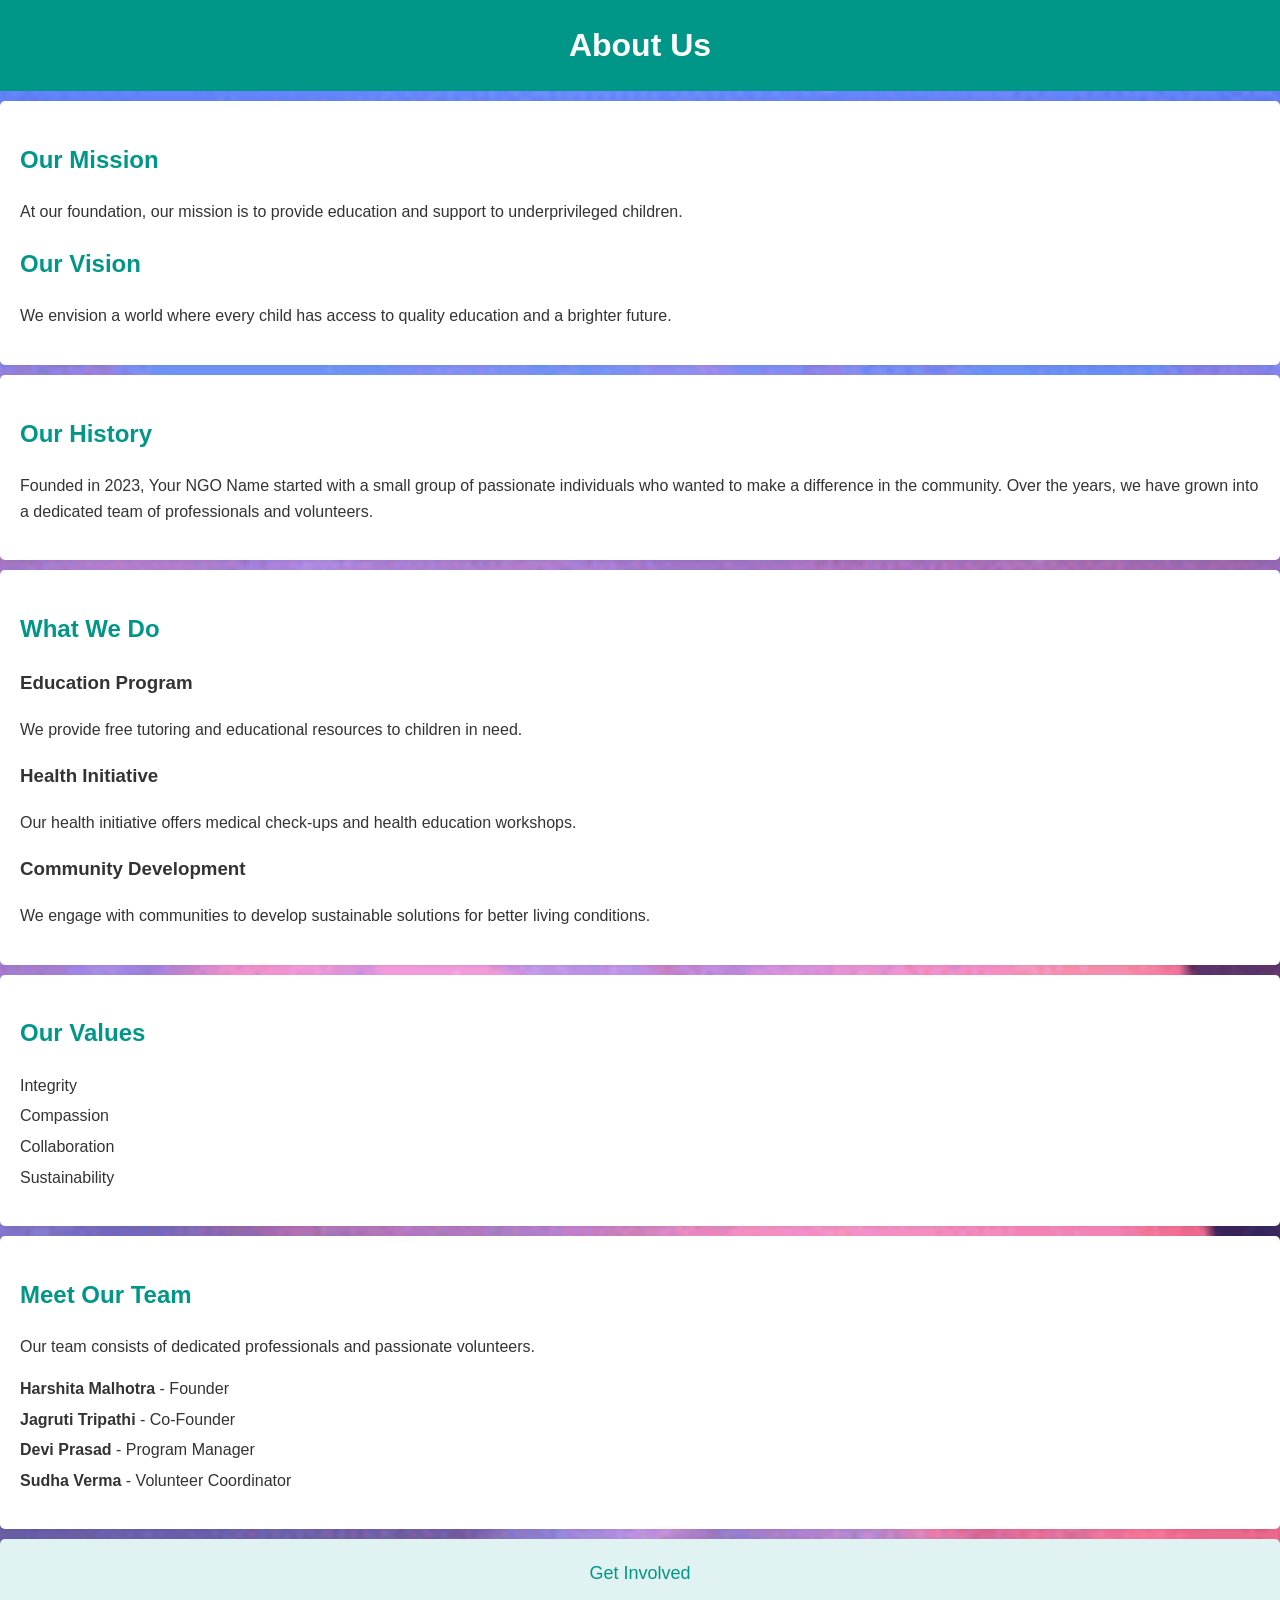
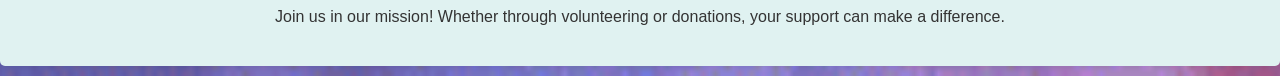
<file: about.html>
<!DOCTYPE html>
<html lang="en">
<head>
    <meta charset="UTF-8">
    <meta name="viewport" content="width=device-width, initial-scale=1.0">
    <title>About Us </title>
    <link rel="stylesheet" href="about.css"> 
</head>
<body>
    <header>
        <h1>About Us</h1>
    </header>
    

    <section class="mission-vision">
        <h2>Our Mission</h2>
        <p>At our foundation, our mission is to provide education and support to underprivileged children.</p>

        <h2>Our Vision</h2>
        <p>We envision a world where every child has access to quality education and a brighter future.</p>
    </section>

    <section class="history">
        <h2>Our History</h2>
        <p>Founded in 2023, Your NGO Name started with a small group of passionate individuals who wanted to make a difference in the community. Over the years, we have grown into a dedicated team of professionals and volunteers.</p>
    </section>

    <section class="programs">
        <h2>What We Do</h2>
        <div class="program">
            <h3>Education Program</h3>
            <p>We provide free tutoring and educational resources to children in need.</p>
        </div>
        <div class="program">
            <h3>Health Initiative</h3>
            <p>Our health initiative offers medical check-ups and health education workshops.</p>
        </div>
        <div class="program">
            <h3>Community Development</h3>
            <p>We engage with communities to develop sustainable solutions for better living conditions.</p>
        </div>
    </section>

    <section class="values">
        <h2>Our Values</h2>
        <ul>
            <li>Integrity</li>
            <li>Compassion</li>
            <li>Collaboration</li>
            <li>Sustainability</li>
        </ul>
    </section>

    <section class="team">
        <h2>Meet Our Team</h2>
        <p>Our team consists of dedicated professionals and passionate volunteers.</p>
        <ul>
            <li><strong>Harshita Malhotra</strong> - Founder</li>
            <li><strong>Jagruti Tripathi</strong> - Co-Founder</li>
            <li><strong>Devi Prasad </strong> - Program Manager</li>
            <li><strong>Sudha Verma </strong> - Volunteer Coordinator</li>
        </ul>
    </section>

    <section class="get-involved">
        <a href="involve.html" target="main">Get Involved</a>
        <p>Join us in our mission! Whether through volunteering or donations, your support can make a difference.</p>
        
    </section>

</body>
</html>
</file>
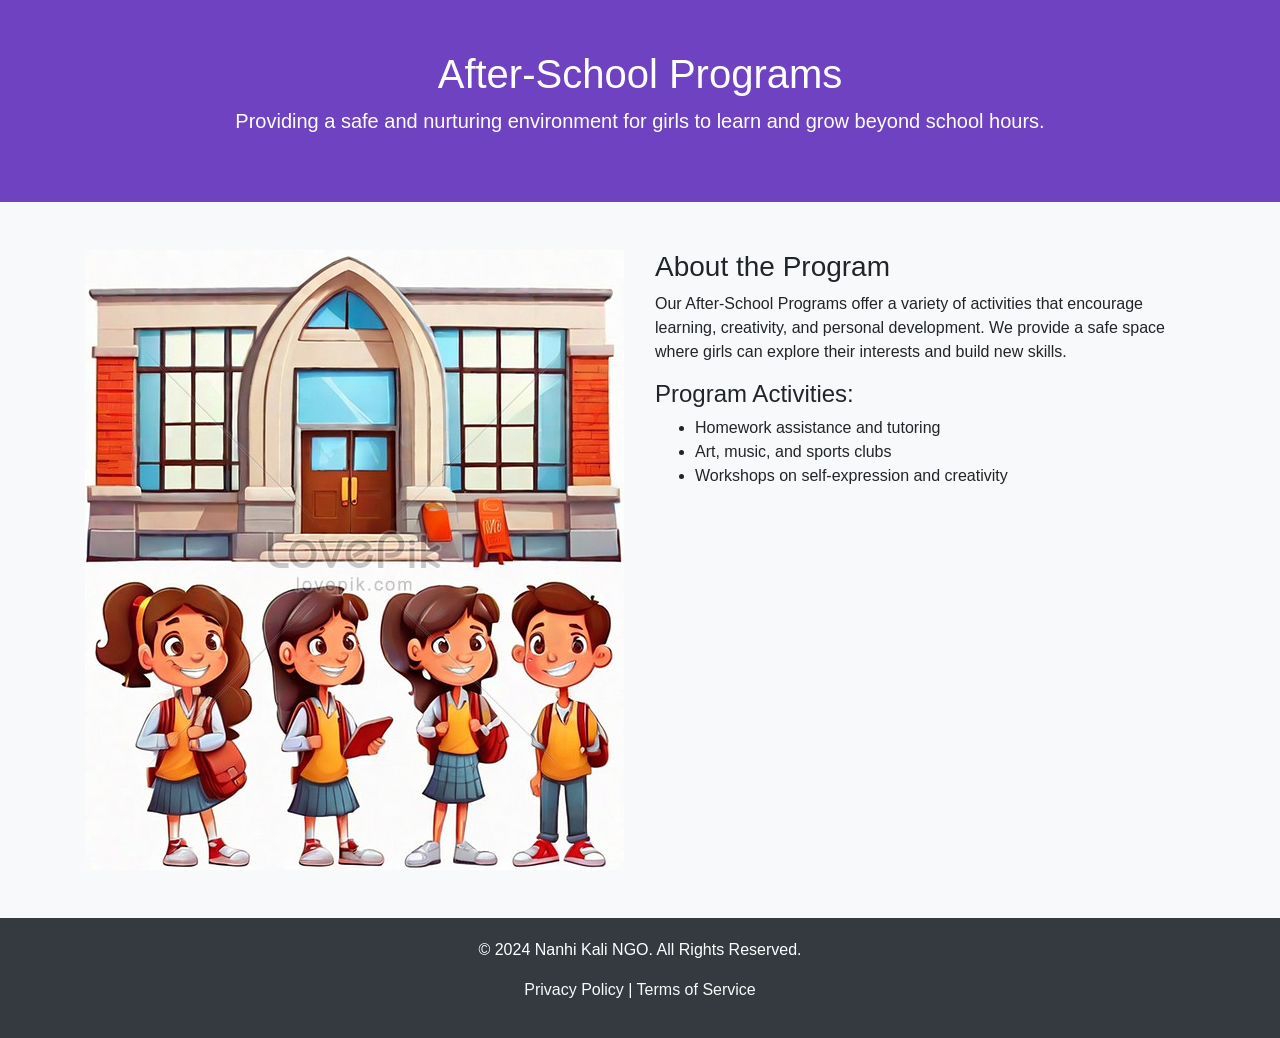
<file: afterschool.html>
<!DOCTYPE html>
<html lang="en">

<head>
    <meta charset="UTF-8">
    <meta name="viewport" content="width=device-width, initial-scale=1.0">
    <title>After-School Programs</title>
    <link rel="stylesheet" href="https://maxcdn.bootstrapcdn.com/bootstrap/4.5.2/css/bootstrap.min.css">
    <style>
        body {
            background-color: #f8f9fa;
        }

        .footer {
            background-color: #343a40;
            color: white;
            padding: 20px 0;
        }

        .hero {
            background-color: #6f42c1;
            color: white;
            padding: 50px 0;
        }
    </style>
</head>

<body>

    <header class="hero text-center">
        <h1>After-School Programs</h1>
        <p class="lead">Providing a safe and nurturing environment for girls to learn and grow beyond school hours.</p>
    </header>

    <div class="container my-5">
        <div class="row">
            <div class="col-md-6">
                <img src="img4.jpg" class="img-fluid rounded" alt="After-School Programs">
            </div>
            <div class="col-md-6">
                <h3>About the Program</h3>
                <p>Our After-School Programs offer a variety of activities that encourage learning, creativity, and personal development. We provide a safe space where girls can explore their interests and build new skills.</p>
                <h4>Program Activities:</h4>
                <ul>
                    <li>Homework assistance and tutoring</li>
                    <li>Art, music, and sports clubs</li>
                    <li>Workshops on self-expression and creativity</li>
                </ul>
            </div>
        </div>
    </div>

    <footer class="footer text-center">
        <div class="container">
            <p>&copy; 2024 Nanhi Kali NGO. All Rights Reserved.</p>
            <p><a href="#" class="text-light">Privacy Policy</a> | <a href="#" class="text-light">Terms of Service</a></p>
        </div>
    </footer>

</body>

</html>
</file>
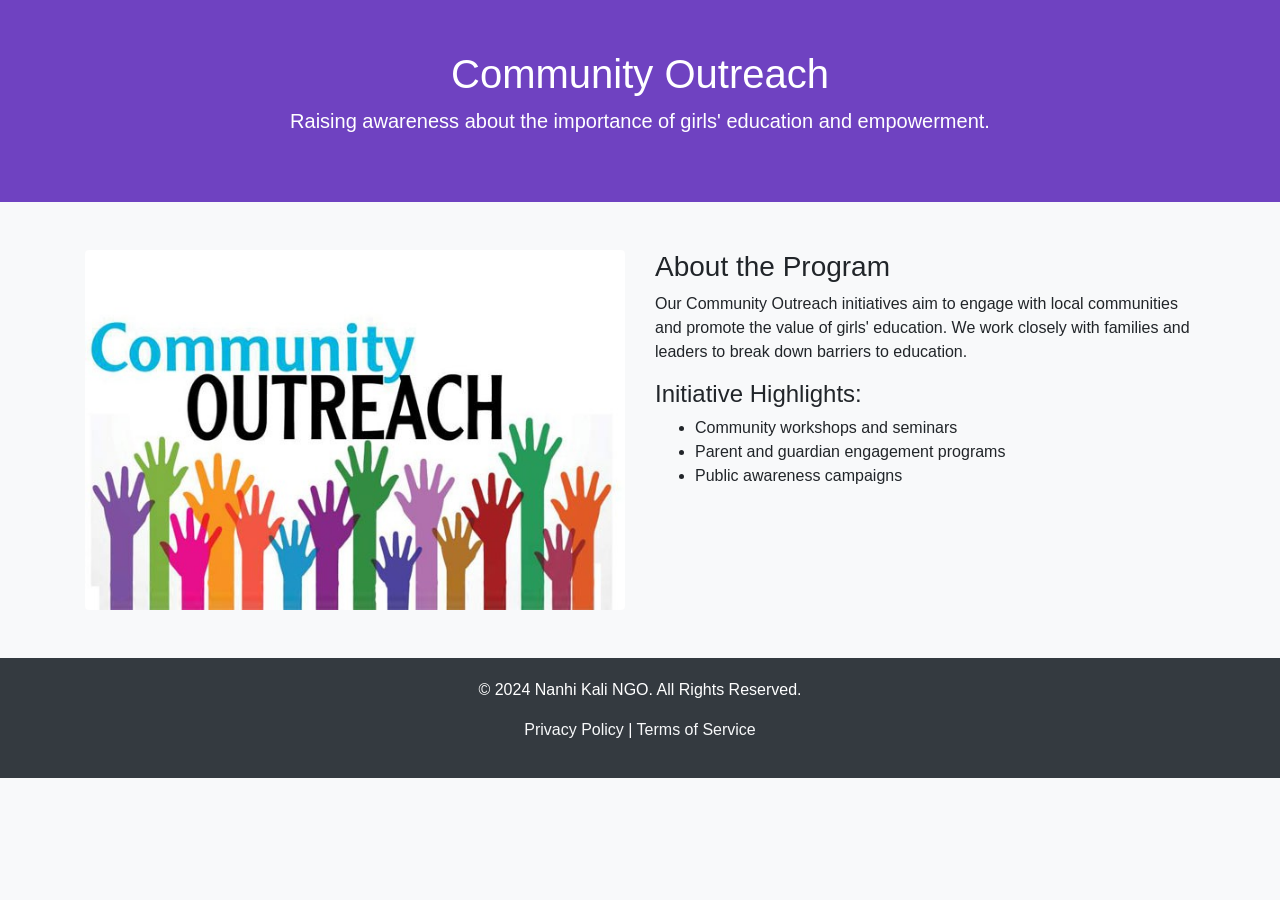
<file: community.html>
<!DOCTYPE html>
<html lang="en">

<head>
    <meta charset="UTF-8">
    <meta name="viewport" content="width=device-width, initial-scale=1.0">
    <title>Community Outreach</title>
    <link rel="stylesheet" href="https://maxcdn.bootstrapcdn.com/bootstrap/4.5.2/css/bootstrap.min.css">
    <style>
        body {
            background-color: #f8f9fa;
        }

        .footer {
            background-color: #343a40;
            color: white;
            padding: 20px 0;
        }

        .hero {
            background-color: #6f42c1;
            color: white;
            padding: 50px 0;
        }
    </style>
</head>

<body>

    <header class="hero text-center">
        <h1>Community Outreach</h1>
        <p class="lead">Raising awareness about the importance of girls' education and empowerment.</p>
    </header>

    <div class="container my-5">
        <div class="row">
            <div class="col-md-6">
                <img src="img6.jpeg" class="img-fluid rounded" alt="Community Outreach">
            </div>
            <div class="col-md-6">
                <h3>About the Program</h3>
                <p>Our Community Outreach initiatives aim to engage with local communities and promote the value of girls' education. We work closely with families and leaders to break down barriers to education.</p>
                <h4>Initiative Highlights:</h4>
                <ul>
                    <li>Community workshops and seminars</li>
                    <li>Parent and guardian engagement programs</li>
                    <li>Public awareness campaigns</li>
                </ul>
            </div>
        </div>
    </div>

    <footer class="footer text-center">
        <div class="container">
            <p>&copy; 2024 Nanhi Kali NGO. All Rights Reserved.</p>
            <p><a href="#" class="text-light">Privacy Policy</a> | <a href="#" class="text-light">Terms of Service</a></p>
        </div>
    </footer>

</body>

</html>
</file>
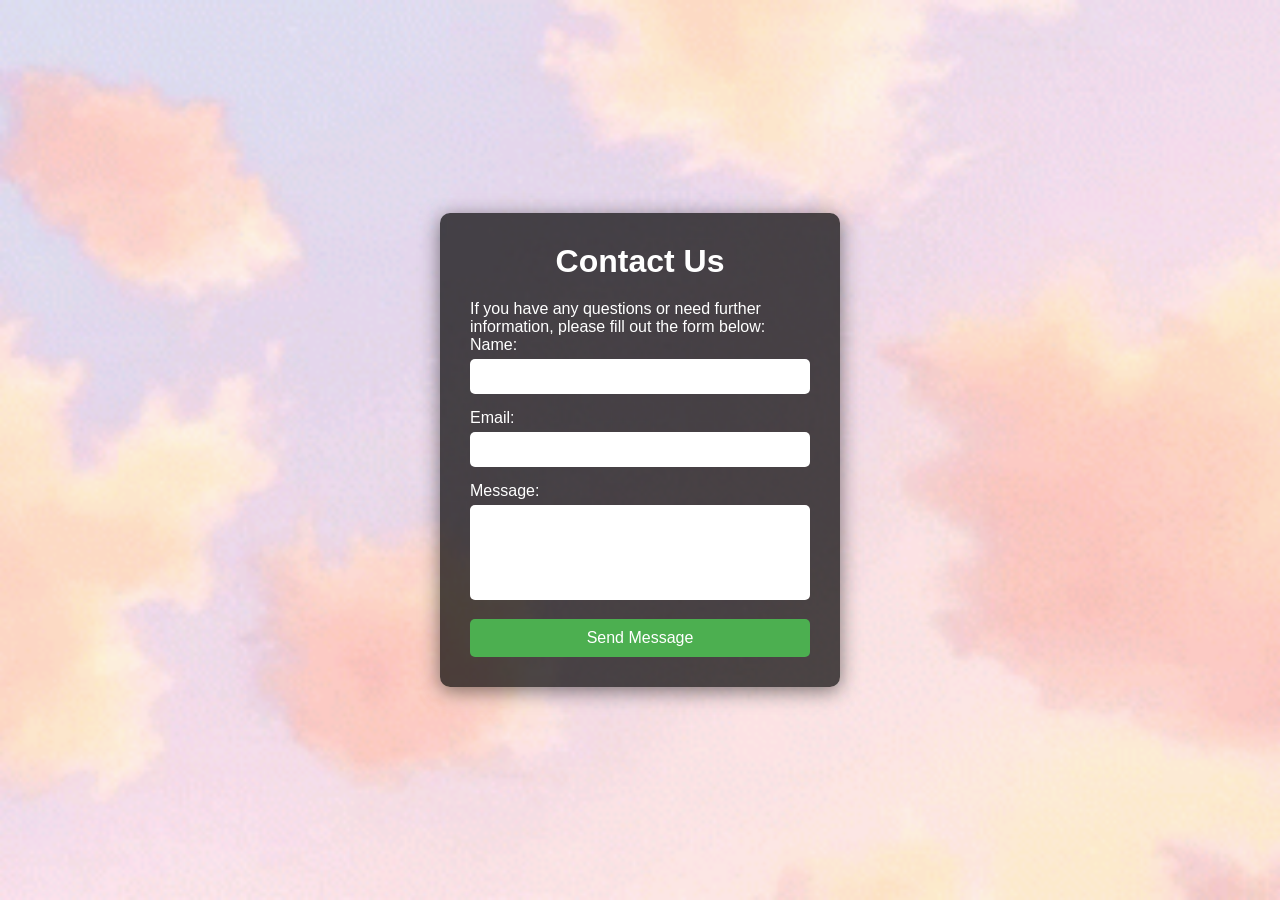
<file: contact.html>
<!DOCTYPE html>
<html lang="en">
<head>
    <meta charset="UTF-8">
    <meta name="viewport" content="width=device-width, initial-scale=1.0">
    <title>Contact Us</title>
   <style>
    * {
    box-sizing: border-box;
    margin: 0;
    padding: 0;
}

body {
    font-family: Arial, sans-serif;
    background-image: url('gif1.gif'); 
    background-size: cover; 
    background-position: center;
    background-repeat: no-repeat; 
    height: 100vh;
    color: #ffffff; 
    display: flex; 
    justify-content: center; 
    align-items: center; 
}

.container {
    background-color: rgba(0, 0, 0, 0.7); 
    padding: 30px;
    border-radius: 10px;
    width: 400px; 
    box-shadow: 0 4px 20px rgba(0, 0, 0, 0.5); 
}

h1 {
    margin-bottom: 20px;
    text-align: center; 
}

.form-group {
    margin-bottom: 15px; 
}

label {
    display: block; 
    margin-bottom: 5px; 
}

input[type="text"],
input[type="email"],
textarea {
    width: 100%; 
    padding: 10px;
    border: none; 
    border-radius: 5px; }

textarea {
    resize: none; 
}

input[type="text"]:focus,
input[type="email"]:focus,
textarea:focus {
    outline: none; 
    box-shadow: 0 0 5px #ffffff;
}
.click{
    background-color: #4CAF50; 
    color: white; 
    padding: 10px 15px; 
    border: none; 
    border-radius: 5px; 
    cursor: pointer; 
    font-size: 16px; 
    width: 100%; 
    
} 
 .click:hover {
    background-color: #45a049; 
}

   </style>  
</head>
<body>

    <div class="container">
        <h1>Contact Us</h1>
        <p>If you have any questions or need further information, please fill out the form below:</p>

        <form action="#" method="POST" onsubmit="validateForm(event)">
            <div class="form-group">
                <label for="name">Name:</label>
                <input type="text" id="name" name="name" required>
            </div>
            <div class="form-group">
                <label for="email">Email:</label>
                <input type="email" id="email" name="email" required>
            </div>
            <div class="form-group">
                <label for="message">Message:</label>
                <textarea id="message" name="message" rows="5" required></textarea>
            </div>
            <button type="submit" class="click">Send Message</button>
        </form>
    </div>


<script>
    
    function validateForm(event) {
        event.preventDefault();  

        const name = document.getElementById("name").value;
        const email = document.getElementById("email").value;
        const message = document.getElementById("message").value;

        
        if (name === "" || email === "" || message === "") {
            alert("Please fill in all the required fields.");
            return false;
        }

        const emailPattern = /^[a-zA-Z0-9._-]+@[a-zA-Z0-9.-]+\.[a-zA-Z]{2,6}$/;
        if (!email.match(emailPattern)) {
            alert("Please enter a valid email address.");
            return false;
        }

        alert("Thank you for contacting us! We will get back to you shortly.");
        document.querySelector("form").reset();
        window.location.href = 'home.html';
    }
</script>
</body>
</html>
</file>
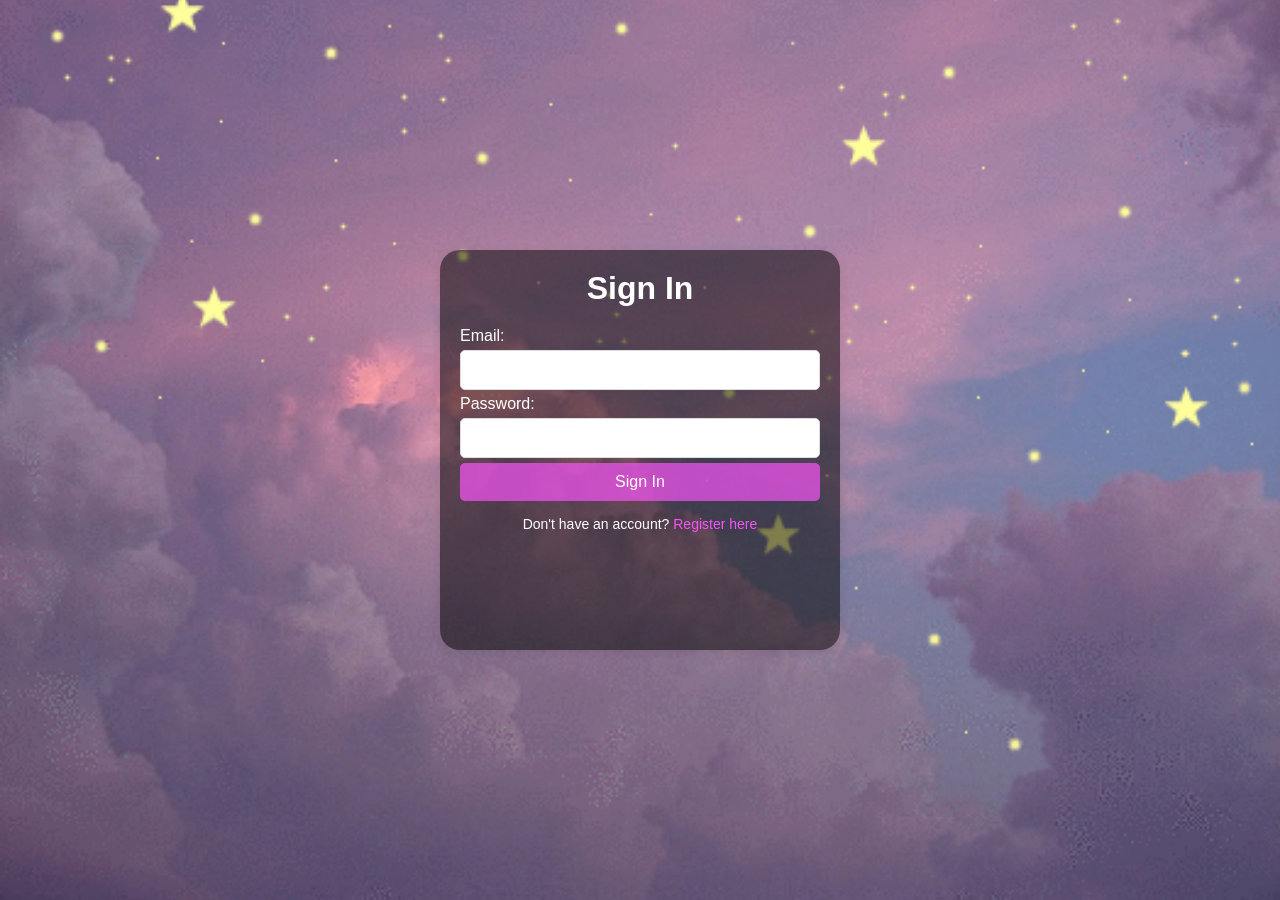
<file: involve.html>
<!DOCTYPE html>
<html lang="en">

<head>
    <meta charset="UTF-8">
    <meta name="viewport" content="width=device-width, initial-scale=1.0">
    <title>Sign In</title>
    <style>
        * {
            box-sizing: border-box;
            margin: 0;
            padding: 0;
        }

        body {
            font-family: Arial, sans-serif;
            background-color: #1b538e;
            display: flex;
            justify-content: center;
            align-items: center;
            height: 100vh;
            background-image: url('gif4.gif');
            background-size: cover;
            background-position: center;
        }

        .container {
            background-color: rgba(0, 0, 0, 0.5);
            padding: 20px;
            border-radius: 20px;
            box-shadow: 0 2px 10px rgba(0, 0, 0, 0.1);
            width: 400px;
            text-align: center;
            height: 400px;
        }

        h1 {
            margin-bottom: 20px;
            color: white;
        }

        .form-group {
            margin-bottom: 15px;
            text-align: left;
        }

        label {
            display: block;
            margin-bottom: 5px;
            color: white;
        }

        input[type="email"],
        input[type="password"],
        input[type="text"] {
            width: 100%;
            padding: 10px;
            border: 1px solid #dddddd;
            border-radius: 5px;
            font-size: 16px;
        }

        input[type="email"]:focus,
        input[type="password"]:focus,
        input[type="text"]:focus {
            border-color: #35424a;
            outline: none;
        }

        .btn {
            background: rgba(247, 84, 247, 0.7);
            color: #ffffff;
            padding: 10px 15px;
            border: none;
            border-radius: 5px;
            cursor: pointer;
            font-size: 16px;
            width: 100%;
            transition: 0.3s;
        }

        .btn:hover {
            background: #45a049;
        }

        .register-link {
            margin-top: 15px;
            font-size: 14px;
        }

        .register-link a {
            color:rgba(247, 84, 247) ;
            text-decoration:none;
        }

        .register-link a:hover {
            text-decoration: underline;
        }

        .error {
            color: red;
            font-size: 12px;
            margin-top: -10px;
        }

        .form-container {
            display: none;
        }

        .active-form {
            display: block;
        }
        #show-register:hover{
            color: aqua;
        }
    </style>
</head>

<body>

    <div class="container">
        <h1 id="form-title">Sign In</h1>

        <div class="form-container active-form" id="login-form">
            <form id="login-form-action">
                <div class="form-group">
                    <label for="email">Email:</label>
                    <input type="email" id="login-email" name="email" required>
                    <div class="error" id="login-email-error"></div>
                </div>
                <div class="form-group">
                    <label for="password">Password:</label>
                    <input type="password" id="login-password" name="password" required>
                    <div class="error" id="login-password-error"></div>
                </div>
                <div class="form-group">
                    <button type="button" class="btn" id="login-btn">Sign In</button>
                </div>
                <p class="register-link" style="color: white;">Don't have an account? <a href="javascript:void(0)" id="show-register">Register here</a></p>
            </form>
        </div>
        <div class="form-container" id="register-form">
            <form id="register-form-action">
                <div class="form-group">
                    <label for="username">Username:</label>
                    <input type="text" id="username" name="username" required>
                    <div class="error" id="username-error"></div>
                </div>
                <div class="form-group">
                    <label for="email">Email:</label>
                    <input type="email" id="register-email" name="email" required>
                    <div class="error" id="register-email-error"></div>
                </div>
                <div class="form-group">
                    <label for="password">Password:</label>
                    <input type="password" id="register-password" name="password" required>
                    <div class="error" id="register-password-error"></div>
                </div>
                <div class="form-group">
                    <button type="button" class="btn" id="register-btn">Register</button>
                </div>
                <p class="register-link">Already have an account? <a href="javascript:void(0)" id="show-login">Login here</a></p>
            </form>
        </div>
    </div>

    <script>
        document.getElementById('show-register').addEventListener('click', function () {
            document.getElementById('login-form').classList.remove('active-form');
            document.getElementById('register-form').classList.add('active-form');
            document.getElementById('form-title').innerText = "Register";
        });
        document.getElementById('show-login').addEventListener('click', function () {
            document.getElementById('register-form').classList.remove('active-form');
            document.getElementById('login-form').classList.add('active-form');
            document.getElementById('form-title').innerText = "Sign In";
        });

        document.getElementById('login-btn').addEventListener('click', function () {
            var email = document.getElementById('login-email').value;
            var password = document.getElementById('login-password').value;
            var emailError = document.getElementById('login-email-error');
            var passwordError = document.getElementById('login-password-error');
            var valid = true;

            
            emailError.innerText = "";
            passwordError.innerText = "";

            if (!email) {
                emailError.innerText = "Email is required.";
                valid = false;
            }

            if (!password) {
                passwordError.innerText = "Password is required.";
                valid = false;
            }

            if (valid) {
               
                alert('Login Successful');
                window.location.href = 'home.html';
               
            }
        });
        document.getElementById('register-btn').addEventListener('click', function () {
            var username = document.getElementById('username').value;
            var email = document.getElementById('register-email').value;
            var password = document.getElementById('register-password').value;

            var usernameError = document.getElementById('username-error');
            var emailError = document.getElementById('register-email-error');
            var passwordError = document.getElementById('register-password-error');
            var valid = true;

            usernameError.innerText = "";
            emailError.innerText = "";
            passwordError.innerText = "";

            if (!username) {
                usernameError.innerText = "Username is required.";
                valid = false;
            }

            if (!email) {
                emailError.innerText = "Email is required.";
                valid = false;
            }

            if (!password) {
                passwordError.innerText = "Password is required.";
                valid = false;
            }
            

            if (valid) {
                alert('Registration Successful');
                window.location.href = 'involve.html';
                
            }
        });
    </script>

</body>

</html>
</file>
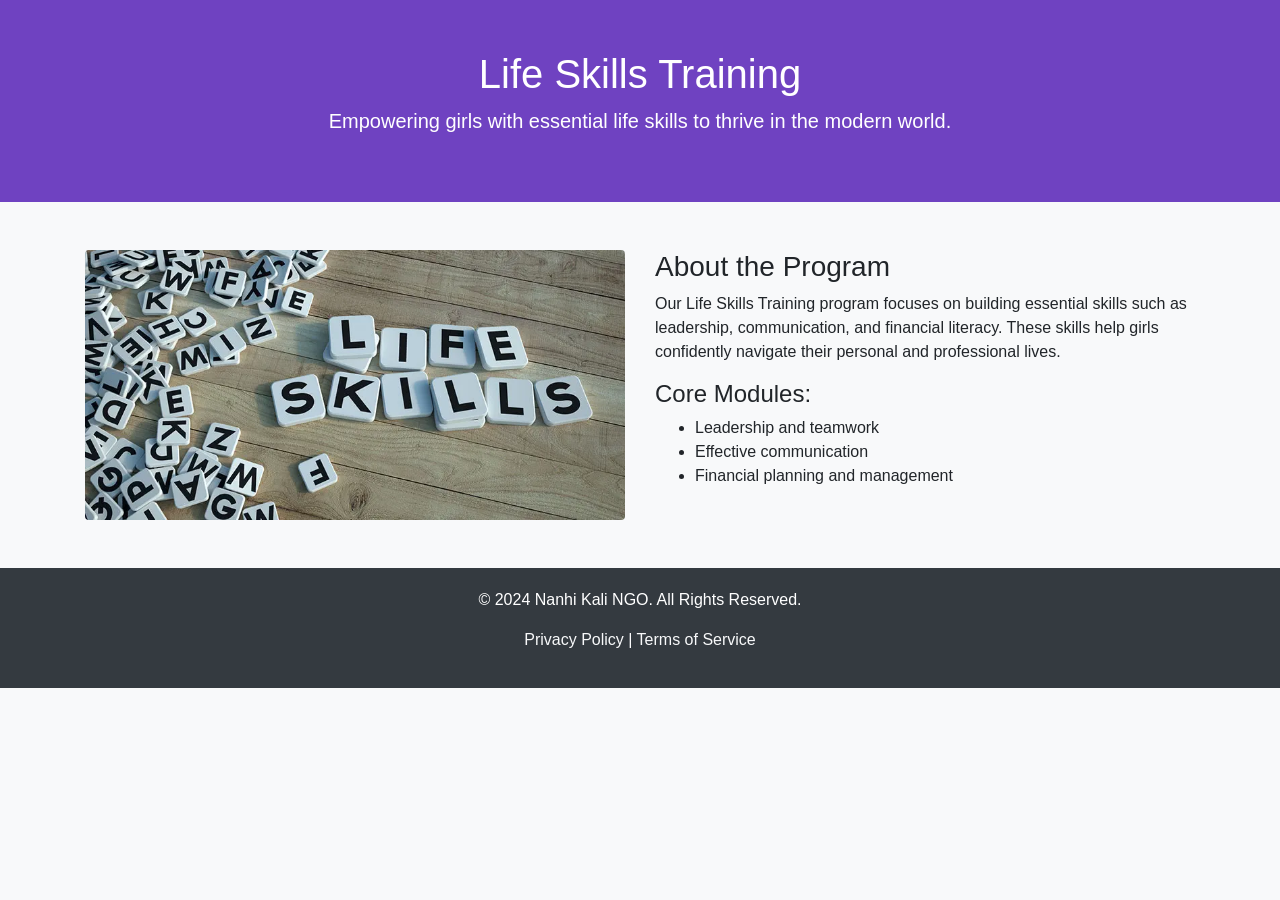
<file: lifeskills.html>
<!DOCTYPE html>
<html lang="en">

<head>
    <meta charset="UTF-8">
    <meta name="viewport" content="width=device-width, initial-scale=1.0">
    <title>Life Skills Training</title>
    <link rel="stylesheet" href="https://maxcdn.bootstrapcdn.com/bootstrap/4.5.2/css/bootstrap.min.css">
    <style>
        body {
            background-color: #f8f9fa;
        }

        .footer {
            background-color: #343a40;
            color: white;
            padding: 20px 0;
        }

        .hero {
            background-color: #6f42c1;
            color: white;
            padding: 50px 0;
        }
    </style>
</head>

<body>

    <header class="hero text-center">
        <h1>Life Skills Training</h1>
        <p class="lead">Empowering girls with essential life skills to thrive in the modern world.</p>
    </header>

    <div class="container my-5">
        <div class="row">
            <div class="col-md-6">
                <img src="img3.webp" class="img-fluid rounded" alt="Life Skills Training">
            </div>
            <div class="col-md-6">
                <h3>About the Program</h3>
                <p>Our Life Skills Training program focuses on building essential skills such as leadership, communication, and financial literacy. These skills help girls confidently navigate their personal and professional lives.</p>
                <h4>Core Modules:</h4>
                <ul>
                    <li>Leadership and teamwork</li>
                    <li>Effective communication</li>
                    <li>Financial planning and management</li>
                </ul>
            </div>
        </div>
    </div>

    <footer class="footer text-center">
        <div class="container">
            <p>&copy; 2024 Nanhi Kali NGO. All Rights Reserved.</p>
            <p><a href="#" class="text-light">Privacy Policy</a> | <a href="#" class="text-light">Terms of Service</a></p>
        </div>
    </footer>

</body>

</html>
</file>
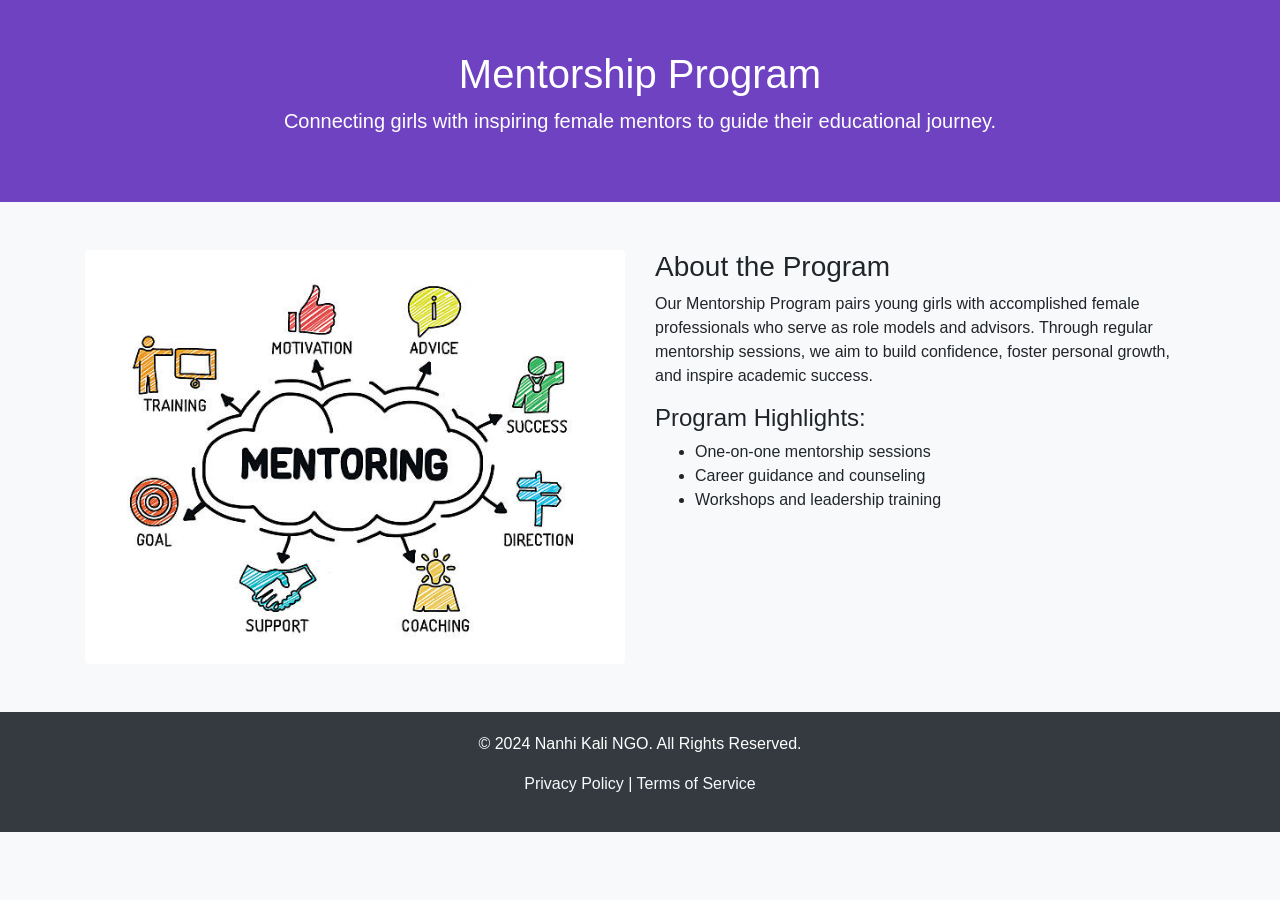
<file: mentorship.html>
<!DOCTYPE html>
<html lang="en">

<head>
    <meta charset="UTF-8">
    <meta name="viewport" content="width=device-width, initial-scale=1.0">
    <title>Mentorship Program</title>
    <link rel="stylesheet" href="https://maxcdn.bootstrapcdn.com/bootstrap/4.5.2/css/bootstrap.min.css">
    <style>
        body {
            background-color: #f8f9fa;
        }

        .footer {
            background-color: #343a40;
            color: white;
            padding: 20px 0;
        }

        .hero {
            background-color: #6f42c1;
            color: white;
            padding: 50px 0;
        }
    </style>
</head>

<body>

    <header class="hero text-center">
        <h1>Mentorship Program</h1>
        <p class="lead">Connecting girls with inspiring female mentors to guide their educational journey.</p>
    </header>

    <div class="container my-5">
        <div class="row">
            <div class="col-md-6">
                <img src="img2.jpg" class="img-fluid rounded" alt="Mentorship Program">
            </div>
            <div class="col-md-6">
                <h3>About the Program</h3>
                <p>Our Mentorship Program pairs young girls with accomplished female professionals who serve as role models and advisors. Through regular mentorship sessions, we aim to build confidence, foster personal growth, and inspire academic success.</p>
                <h4>Program Highlights:</h4>
                <ul>
                    <li>One-on-one mentorship sessions</li>
                    <li>Career guidance and counseling</li>
                    <li>Workshops and leadership training</li>
                </ul>
            </div>
        </div>
    </div>

    <footer class="footer text-center">
        <div class="container">
            <p>&copy; 2024 Nanhi Kali NGO. All Rights Reserved.</p>
            <p><a href="#" class="text-light">Privacy Policy</a> | <a href="#" class="text-light">Terms of Service</a></p>
        </div>
    </footer>

</body>

</html>
</file>
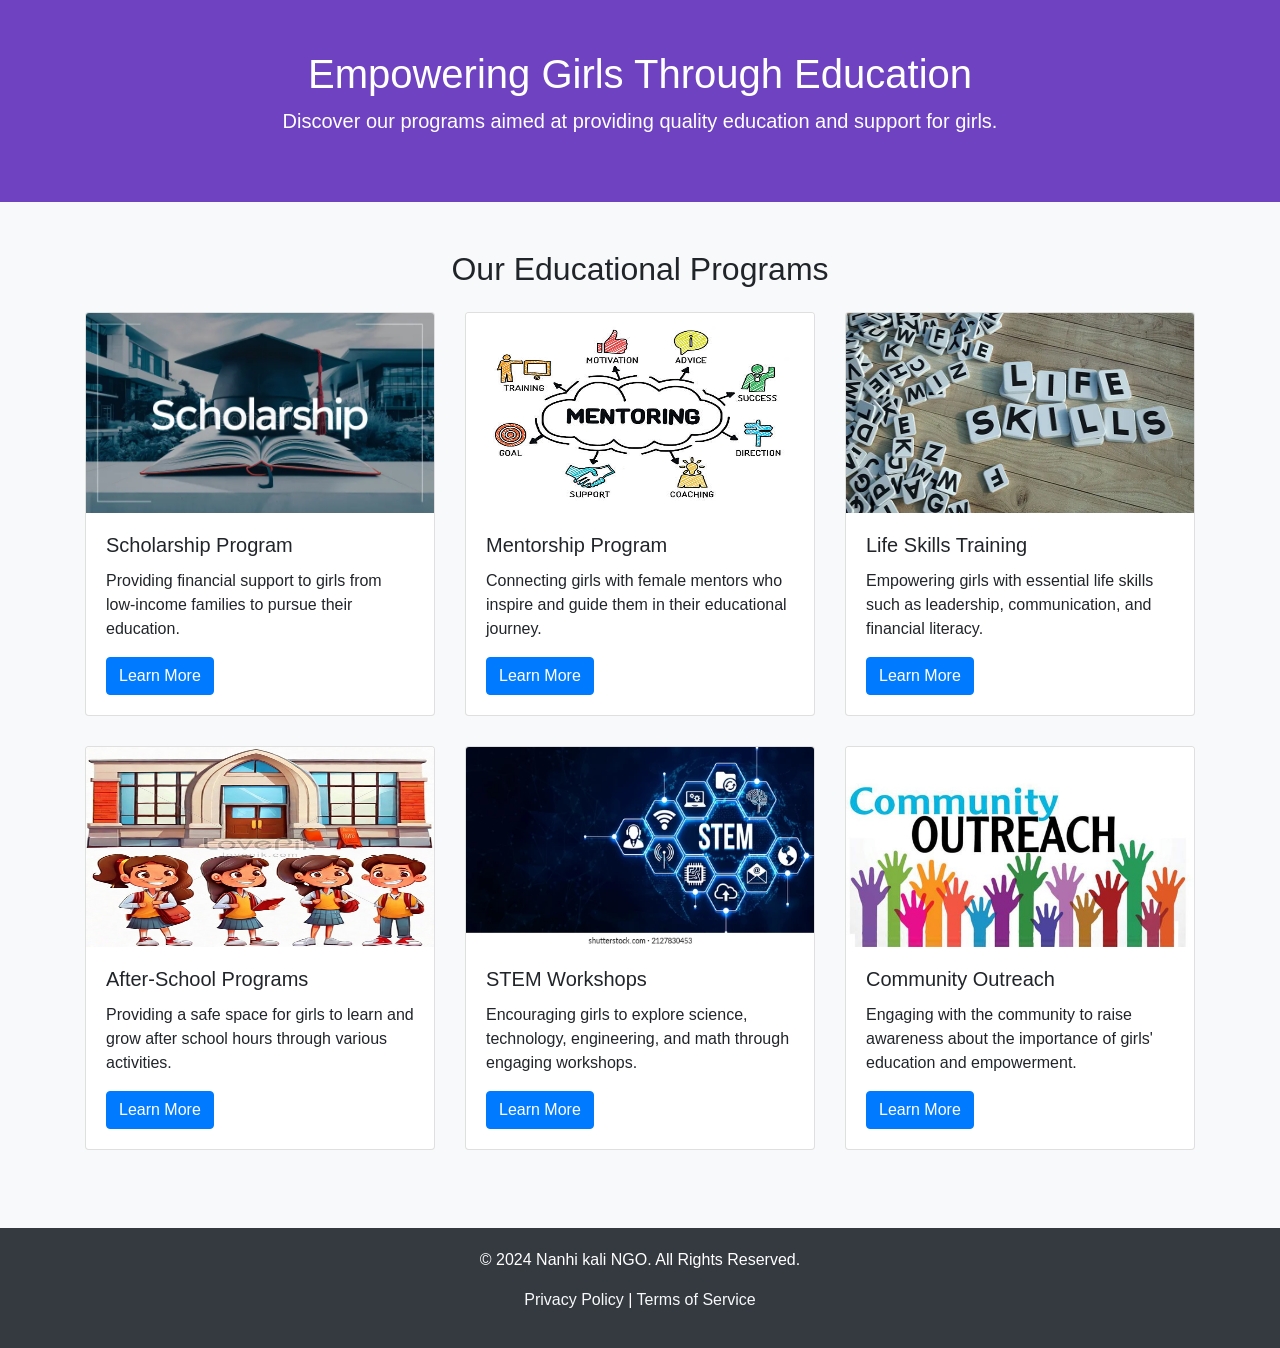
<file: programs.html>
<!DOCTYPE html>
<html lang="en">

<head>
    <meta charset="UTF-8">
    <meta name="viewport" content="width=device-width, initial-scale=1.0">
    <title>Our Programs</title>
    <link rel="stylesheet" href="https://maxcdn.bootstrapcdn.com/bootstrap/4.5.2/css/bootstrap.min.css">
    <style>
        body {
            background-color: #f8f9fa;
        }

        .program-card {
            margin-bottom: 30px;
        }

        .footer {
            background-color: #343a40;
            color: white;
            padding: 20px 0;
        }

        .hero {
            background-color: #6f42c1;
            color: white;
            padding: 50px 0;
        }
    </style>
</head>

<body>

    <header class="hero text-center">
        <h1>Empowering Girls Through Education</h1>
        <p class="lead">Discover our programs aimed at providing quality education and support for girls.</p>
    </header>

    <div class="container my-5">
        <h2 class="text-center mb-4">Our Educational Programs</h2>
        <div class="row">
            <div class="col-md-4">
                <div class="card program-card">
                    <img src="img1.webp" class="card-img-top" width="300" height="200" alt="Scholarship Program">
                    <div class="card-body">
                        <h5 class="card-title">Scholarship Program</h5>
                        <p class="card-text">Providing financial support to girls from low-income families to pursue
                            their education.</p>
                        <a href="scholarship.html"  target="main" class="btn btn-primary">Learn More</a>
                    </div>
                </div>
            </div>
            <div class="col-md-4">
                <div class="card program-card">
                    <img src="img2.jpg" class="card-img-top" width="300" height="200" alt="Mentorship Program">
                    <div class="card-body">
                        <h5 class="card-title">Mentorship Program</h5>
                        <p class="card-text">Connecting girls with female mentors who inspire and guide them in their
                            educational journey.</p>
                        <a href="mentorship.html" target="main"  class="btn btn-primary">Learn More</a>
                    </div>
                </div>
            </div>
            <div class="col-md-4">
                <div class="card program-card">
                    <img src="img3.webp" class="card-img-top" width="300" height="200" alt="Life Skills Training">
                    <div class="card-body">
                        <h5 class="card-title">Life Skills Training</h5>
                        <p class="card-text">Empowering girls with essential life skills such as leadership, communication,
                            and financial literacy.</p>
                        <a href="lifeskills.html"  target="main" class="btn btn-primary">Learn More</a>
                    </div>
                </div>
            </div>
        </div>

        <div class="row">
            <div class="col-md-4">
                <div class="card program-card">
                    <img src="img4.jpg" class="card-img-top" width="300" height="200" alt="After-School Programs">
                    <div class="card-body">
                        <h5 class="card-title">After-School Programs</h5>
                        <p class="card-text">Providing a safe space for girls to learn and grow after school hours
                            through various activities.</p>
                        <a href="afterschool.html"  target="main" class="btn btn-primary">Learn More</a>
                    </div>
                </div>
            </div>
            <div class="col-md-4">
                <div class="card program-card">
                    <img src="img5.webp" class="card-img-top" width="300" height="200" alt="STEM Workshops">
                    <div class="card-body">
                        <h5 class="card-title">STEM Workshops</h5>
                        <p class="card-text">Encouraging girls to explore science, technology, engineering, and math
                            through engaging workshops.</p>
                        <a href="stem.html"  target="main" class="btn btn-primary">Learn More</a>
                    </div>
                </div>
            </div>
            <div class="col-md-4">
                <div class="card program-card">
                    <img src="img6.jpeg" class="card-img-top" width="300" height="200" alt="Community Outreach">
                    <div class="card-body">
                        <h5 class="card-title">Community Outreach</h5>
                        <p class="card-text">Engaging with the community to raise awareness about the importance of girls'
                            education and empowerment.</p>
                        <a href="community.html" target="main"  class="btn btn-primary">Learn More</a>
                    </div>
                </div>
            </div>
        </div>
    </div>


    <footer class="footer text-center">
        <div class="container">
            

            <p>&copy; 2024 Nanhi kali NGO. All Rights Reserved.</p>
            <p><a href="#" class="text-light">Privacy Policy</a> | <a href="#" class="text-light">Terms of
                Service</a></p>
        </div>
    </footer>

    <script src="https://code.jquery.com/jquery-3.5.1.slim.min.js"></script>
    <script src="https://cdn.jsdelivr.net/npm/@popperjs/core@2.11.6/dist/umd/popper.min.js"></script>
    <script src="https://stackpath.bootstrapcdn.com/bootstrap/4.5.2/js/bootstrap.min.js"></script>
</body>

</html>
</file>
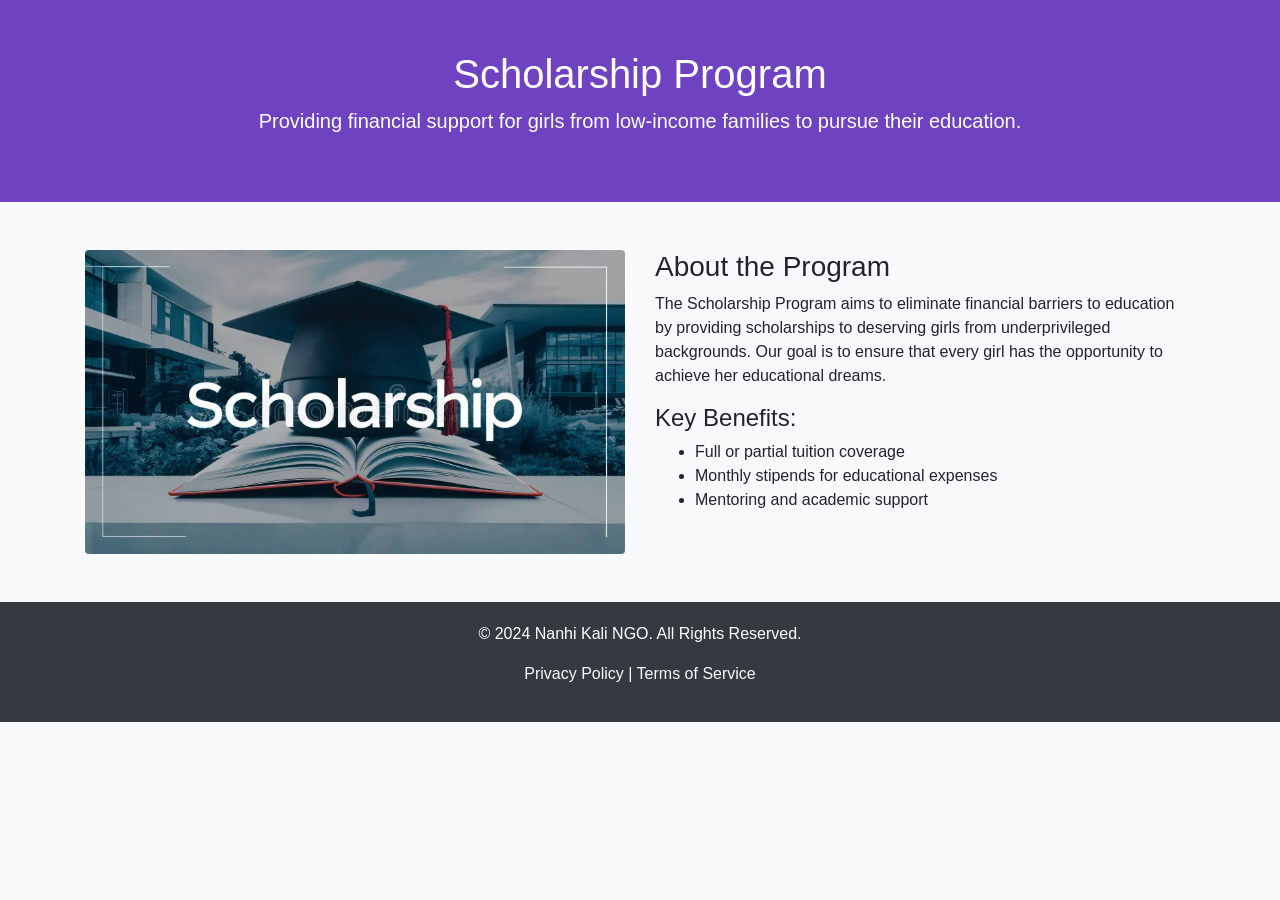
<file: scholarship.html>
<!DOCTYPE html>
<html lang="en">

<head>
    <meta charset="UTF-8">
    <meta name="viewport" content="width=device-width, initial-scale=1.0">
    <title>Scholarship Program</title>
    <link rel="stylesheet" href="https://maxcdn.bootstrapcdn.com/bootstrap/4.5.2/css/bootstrap.min.css">
    <style>
        body {
            background-color: #f8f9fa;
        }

        .footer {
            background-color: #343a40;
            color: white;
            padding: 20px 0;
        }

        .hero {
            background-color: #6f42c1;
            color: white;
            padding: 50px 0;
        }
    </style>
</head>

<body>

    <header class="hero text-center">
        <h1>Scholarship Program</h1>
        <p class="lead">Providing financial support for girls from low-income families to pursue their education.</p>
    </header>

    <div class="container my-5">
        <div class="row">
            <div class="col-md-6">
                <img src="img1.webp" class="img-fluid rounded" alt="Scholarship Program">
            </div>
            <div class="col-md-6">
                <h3>About the Program</h3>
                <p>The Scholarship Program aims to eliminate financial barriers to education by providing scholarships to deserving girls from underprivileged backgrounds. Our goal is to ensure that every girl has the opportunity to achieve her educational dreams.</p>
                <h4>Key Benefits:</h4>
                <ul>
                    <li>Full or partial tuition coverage</li>
                    <li>Monthly stipends for educational expenses</li>
                    <li>Mentoring and academic support</li>
                </ul>
            </div>
        </div>
    </div>

    <footer class="footer text-center">
        <div class="container">
            <p>&copy; 2024 Nanhi Kali NGO. All Rights Reserved.</p>
            <p><a href="#" class="text-light">Privacy Policy</a> | <a href="#" class="text-light">Terms of Service</a></p>
        </div>
    </footer>

</body>

</html>
</file>
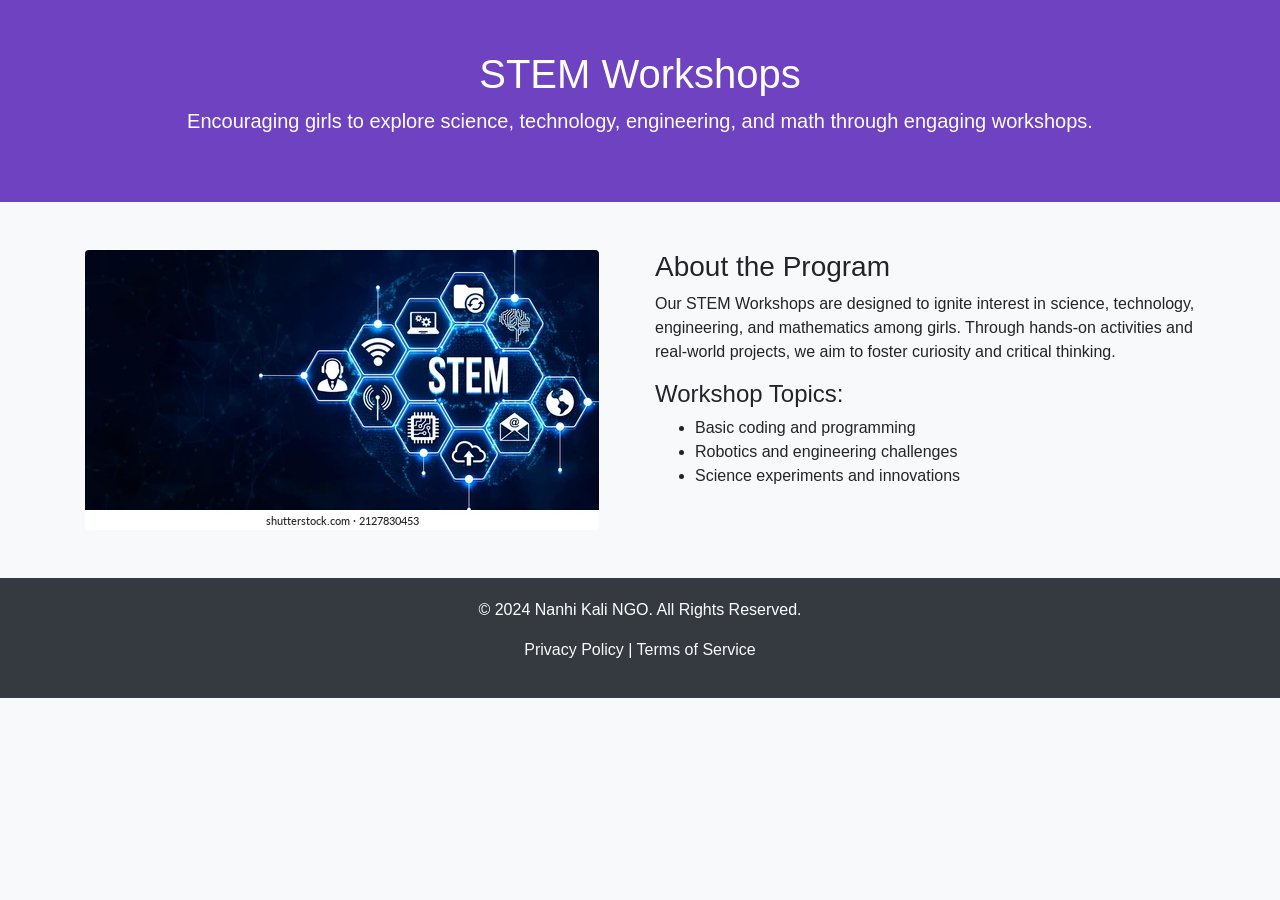
<file: stem.html>
<!DOCTYPE html>
<html lang="en">

<head>
    <meta charset="UTF-8">
    <meta name="viewport" content="width=device-width, initial-scale=1.0">
    <title>STEM Workshops</title>
    <link rel="stylesheet" href="https://maxcdn.bootstrapcdn.com/bootstrap/4.5.2/css/bootstrap.min.css">
    <style>
        body {
            background-color: #f8f9fa;
        }

        .footer {
            background-color: #343a40;
            color: white;
            padding: 20px 0;
        }

        .hero {
            background-color: #6f42c1;
            color: white;
            padding: 50px 0;
        }
    </style>
</head>

<body>

    <header class="hero text-center">
        <h1>STEM Workshops</h1>
        <p class="lead">Encouraging girls to explore science, technology, engineering, and math through engaging workshops.</p>
    </header>

    <div class="container my-5">
        <div class="row">
            <div class="col-md-6">
                <img src="img5.webp" class="img-fluid rounded" alt="STEM Workshops">
            </div>
            <div class="col-md-6">
                <h3>About the Program</h3>
                <p>Our STEM Workshops are designed to ignite interest in science, technology, engineering, and mathematics among girls. Through hands-on activities and real-world projects, we aim to foster curiosity and critical thinking.</p>
                <h4>Workshop Topics:</h4>
                <ul>
                    <li>Basic coding and programming</li>
                    <li>Robotics and engineering challenges</li>
                    <li>Science experiments and innovations</li>
                </ul>
            </div>
        </div>
    </div>

    <footer class="footer text-center">
        <div class="container">
            <p>&copy; 2024 Nanhi Kali NGO. All Rights Reserved.</p>
            <p><a href="#" class="text-light">Privacy Policy</a> | <a href="#" class="text-light">Terms of Service</a></p>
        </div>
    </footer>

</body>

</html>
</file>
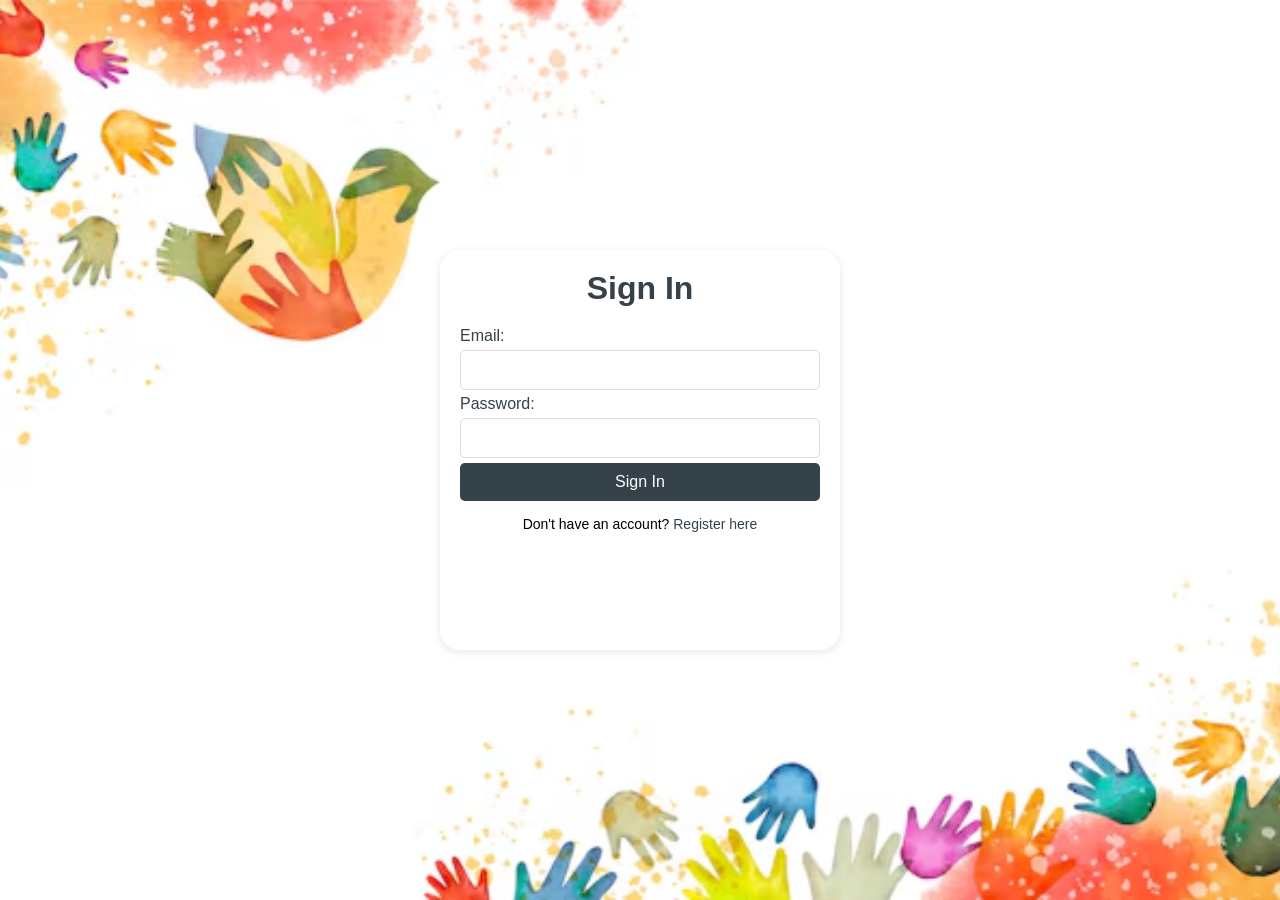
<file: trial.html>
<!DOCTYPE html>
<html lang="en">

<head>
    <meta charset="UTF-8">
    <meta name="viewport" content="width=device-width, initial-scale=1.0">
    <title>Sign In</title>
    <style>
        * {
            box-sizing: border-box;
            margin: 0;
            padding: 0;
        }

        body {
            font-family: Arial, sans-serif;
            background-color: #1b538e;
            display: flex;
            justify-content: center;
            align-items: center;
            height: 100vh;
            background-image: url('bg.avif');
            background-size: cover;
            background-position: center;
        }

        .container {
            background: #ffffff;
            padding: 20px;
            border-radius: 20px;
            box-shadow: 0 2px 10px rgba(0, 0, 0, 0.1);
            width: 400px;
            text-align: center;
            height: 400px;
        }

        h1 {
            margin-bottom: 20px;
            color: #35424a;
        }

        .form-group {
            margin-bottom: 15px;
            text-align: left;
        }

        label {
            display: block;
            margin-bottom: 5px;
            color: #35424a;
        }

        input[type="email"],
        input[type="password"],
        input[type="text"] {
            width: 100%;
            padding: 10px;
            border: 1px solid #dddddd;
            border-radius: 5px;
            font-size: 16px;
        }

        input[type="email"]:focus,
        input[type="password"]:focus,
        input[type="text"]:focus {
            border-color: #35424a;
            outline: none;
        }

        .btn {
            background: #35424a;
            color: #ffffff;
            padding: 10px 15px;
            border: none;
            border-radius: 5px;
            cursor: pointer;
            font-size: 16px;
            width: 100%;
            transition: 0.3s;
        }

        .btn:hover {
            background: #45a049;
        }

        .register-link {
            margin-top: 15px;
            font-size: 14px;
        }

        .register-link a {
            color: #35424a;
            text-decoration: none;
        }

        .register-link a:hover {
            text-decoration: underline;
        }

        .error {
            color: red;
            font-size: 12px;
            margin-top: -10px;
        }

        .form-container {
            display: none;
        }

        .active-form {
            display: block;
        }
    </style>
</head>

<body>

    <div class="container">
        <h1 id="form-title">Sign In</h1>

        <!-- Login Form -->
        <div class="form-container active-form" id="login-form">
            <form id="login-form-action">
                <div class="form-group">
                    <label for="email">Email:</label>
                    <input type="email" id="login-email" name="email" required>
                    <div class="error" id="login-email-error"></div>
                </div>
                <div class="form-group">
                    <label for="password">Password:</label>
                    <input type="password" id="login-password" name="password" required>
                    <div class="error" id="login-password-error"></div>
                </div>
                <div class="form-group">
                    <button type="button" class="btn" id="login-btn">Sign In</button>
                </div>
                <p class="register-link">Don't have an account? <a href="javascript:void(0)" id="show-register">Register here</a></p>
            </form>
        </div>

        <!-- Register Form -->
        <div class="form-container" id="register-form">
            <form id="register-form-action">
                <div class="form-group">
                    <label for="username">Username:</label>
                    <input type="text" id="username" name="username" required>
                    <div class="error" id="username-error"></div>
                </div>
                <div class="form-group">
                    <label for="email">Email:</label>
                    <input type="email" id="register-email" name="email" required>
                    <div class="error" id="register-email-error"></div>
                </div>
                <div class="form-group">
                    <label for="password">Password:</label>
                    <input type="password" id="register-password" name="password" required>
                    <div class="error" id="register-password-error"></div>
                </div>
                <div class="form-group">
                    <button type="button" class="btn" id="register-btn">Register</button>
                </div>
                <p class="register-link">Already have an account? <a href="javascript:void(0)" id="show-login">Login here</a></p>
            </form>
        </div>
    </div>

    <script>
        // Switch to Register Form
        document.getElementById('show-register').addEventListener('click', function () {
            document.getElementById('login-form').classList.remove('active-form');
            document.getElementById('register-form').classList.add('active-form');
            document.getElementById('form-title').innerText = "Register";
        });

        // Switch to Login Form
        document.getElementById('show-login').addEventListener('click', function () {
            document.getElementById('register-form').classList.remove('active-form');
            document.getElementById('login-form').classList.add('active-form');
            document.getElementById('form-title').innerText = "Sign In";
        });

        // Handle Login Submission
        document.getElementById('login-btn').addEventListener('click', function () {
            var email = document.getElementById('login-email').value;
            var password = document.getElementById('login-password').value;
            var emailError = document.getElementById('login-email-error');
            var passwordError = document.getElementById('login-password-error');
            var valid = true;

            // Clear previous errors
            emailError.innerText = "";
            passwordError.innerText = "";

            // Simple validation
            if (!email) {
                emailError.innerText = "Email is required.";
                valid = false;
            }

            if (!password) {
                passwordError.innerText = "Password is required.";
                valid = false;
            }

            if (valid) {
                // Perform login action (mockup here)
                alert('Login Successful');
                // You can redirect to the dashboard or handle login logic here
                // window.location.href = 'dashboard.html';
            }
        });

        // Handle Register Submission
        document.getElementById('register-btn').addEventListener('click', function () {
            var username = document.getElementById('username').value;
            var email = document.getElementById('register-email').value;
            var password = document.getElementById('register-password').value;

            var usernameError = document.getElementById('username-error');
            var emailError = document.getElementById('register-email-error');
            var passwordError = document.getElementById('register-password-error');
            var valid = true;

            // Clear previous errors
            usernameError.innerText = "";
            emailError.innerText = "";
            passwordError.innerText = "";

            // Simple validation
            if (!username) {
                usernameError.innerText = "Username is required.";
                valid = false;
            }

            if (!email) {
                emailError.innerText = "Email is required.";
                valid = false;
            }

            if (!password) {
                passwordError.innerText = "Password is required.";
                valid = false;
            }

            if (valid) {
                // Perform register action (mockup here)
                alert('Registration Successful');
                // Redirect or handle registration logic here
                // window.location.href = 'login.html';
            }
        });
    </script>

</body>

</html>
</file>
<file: about.css>
body {
    font-family: Arial, sans-serif;
    line-height: 1.6;
    margin: 0;
    padding: 0;
    background-color: #f4f4f4;
    color: #333;
    background-image: url('bg1.gif');
    background-position: center;
    background-size: cover;
    background-repeat: no-repeat;
    justify-content: center; 
    align-items: center; 
}

header {
    background: #009688;
    color: white;
    padding: 20px 0;
    text-align: center;
}

h1 {
    margin: 0;
}

section {
    padding: 20px;
    margin: 10px 0;
    background: white;
    border-radius: 5px;
    box-shadow: 0 2px 10px rgba(0,0,0,0.1);
}

h2 {
    color: #009688;
}

.program {
    margin: 15px 0;
}

ul {
    list-style-type: none;
    padding: 0;
}

li {
    margin: 5px 0;
}

.get-involved {
    text-align: center;
    background: #e0f2f1;
}
a{
    color: #009688;
    text-decoration: none;
    font-size: large;
}

.cta-button {
    display: inline-block;
    padding: 10px 20px;
    background: #009688;
    color: white;
    text-decoration: none;
    border-radius: 5px;
}

.cta-button:hover {
    background: #00796b;
}
</file>
